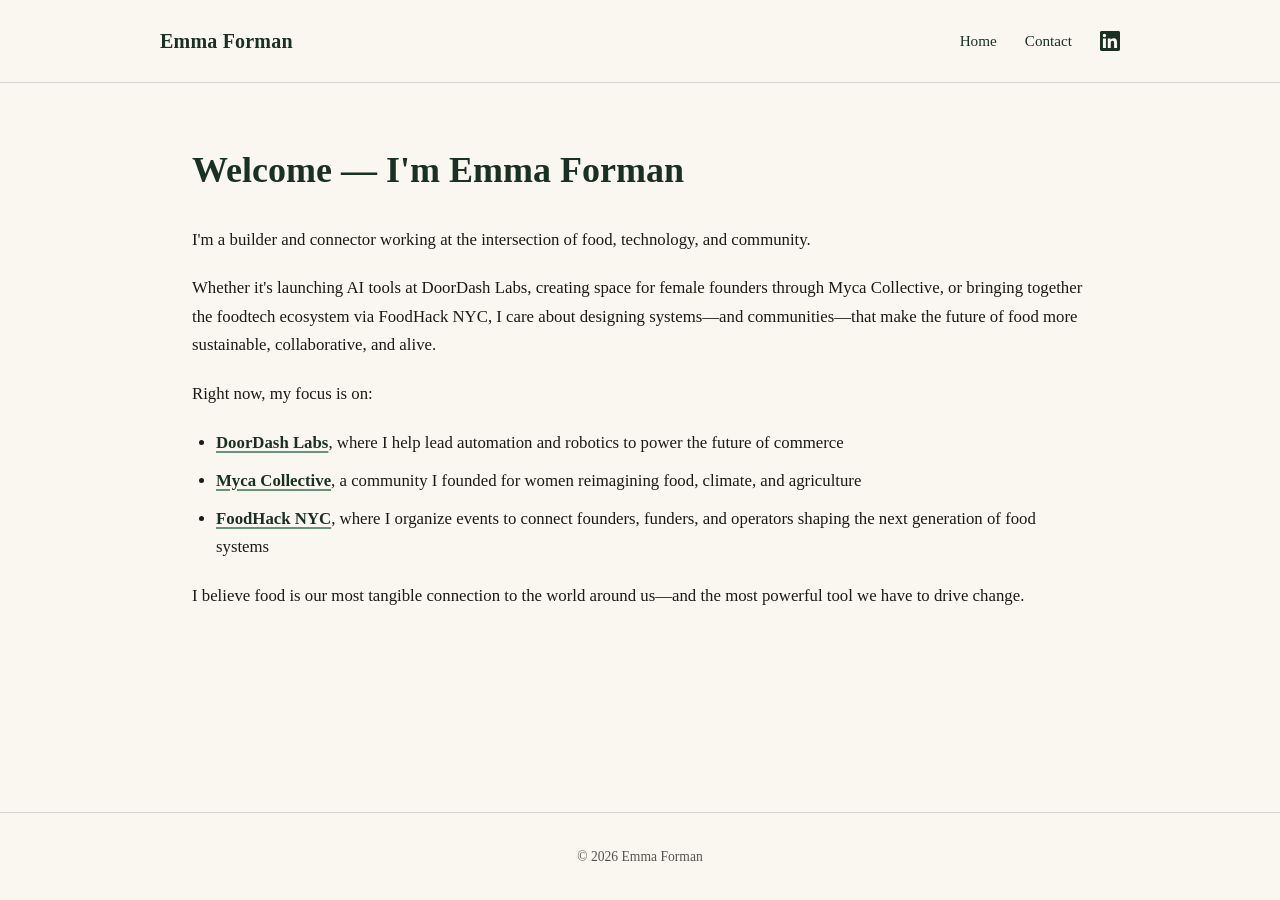
<file: index.html>
<!DOCTYPE html>
<html lang="en">
<head>
  <meta charset="UTF-8">
  <meta name="viewport" content="width=device-width, initial-scale=1.0">
  <title>Emma Forman</title>
  <link rel="stylesheet" href="style.css">
</head>
<body>
  <header>
    <div class="header-inner">
      <a href="/" class="logo">Emma Forman</a>
      <nav>
        <a href="/">Home</a>
        <a href="/contact">Contact</a>
        <a href="https://www.linkedin.com/in/emmalforman/" target="_blank" rel="noopener noreferrer" aria-label="LinkedIn">
          <svg width="20" height="20" viewBox="0 0 24 24" fill="currentColor">
            <path d="M20.447 20.452h-3.554v-5.569c0-1.328-.027-3.037-1.852-3.037-1.853 0-2.136 1.445-2.136 2.939v5.667H9.351V9h3.414v1.561h.046c.477-.9 1.637-1.85 3.37-1.85 3.601 0 4.267 2.37 4.267 5.455v6.286zM5.337 7.433a2.062 2.062 0 01-2.063-2.065 2.064 2.064 0 112.063 2.065zm1.782 13.019H3.555V9h3.564v11.452zM22.225 0H1.771C.792 0 0 .774 0 1.729v20.542C0 23.227.792 24 1.771 24h20.451C23.2 24 24 23.227 24 22.271V1.729C24 .774 23.2 0 22.222 0h.003z"/>
          </svg>
        </a>
      </nav>
    </div>
  </header>

  <main>
    <section class="hero">
      <h1>Welcome &mdash; I'm Emma Forman</h1>
    </section>

    <section class="content">
      <p>I'm a builder and connector working at the intersection of food, technology, and community.</p>

      <p>Whether it's launching AI tools at DoorDash Labs, creating space for female founders through Myca Collective, or bringing together the foodtech ecosystem via FoodHack NYC, I care about designing systems&mdash;and communities&mdash;that make the future of food more sustainable, collaborative, and alive.</p>

      <p>Right now, my focus is on:</p>

      <ul>
        <li><a href="https://labs.doordash.com/" target="_blank" rel="noopener noreferrer"><strong>DoorDash Labs</strong></a>, where I help lead automation and robotics to power the future of commerce</li>
        <li><a href="https://www.mycacollective.com/" target="_blank" rel="noopener noreferrer"><strong>Myca Collective</strong></a>, a community I founded for women reimagining food, climate, and agriculture</li>
        <li><a href="https://www.foodhack.global/" target="_blank" rel="noopener noreferrer"><strong>FoodHack NYC</strong></a>, where I organize events to connect founders, funders, and operators shaping the next generation of food systems</li>
      </ul>

      <p>I believe food is our most tangible connection to the world around us&mdash;and the most powerful tool we have to drive change.</p>
    </section>
  </main>

  <footer>
    <p>&copy; 2026 Emma Forman</p>
  </footer>

</body>
</html>
</file>
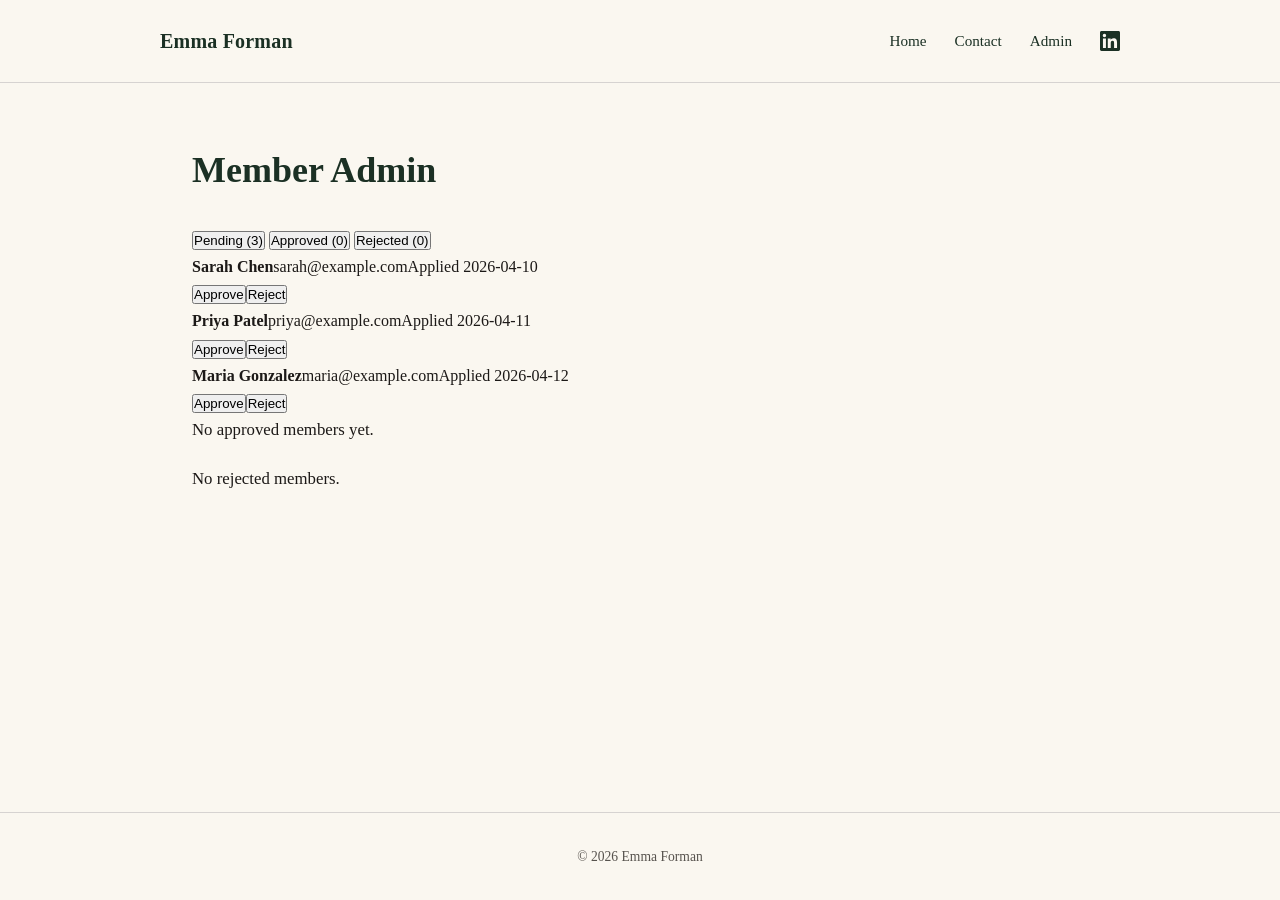
<file: admin.html>
<!DOCTYPE html>
<html lang="en">
<head>
  <meta charset="UTF-8">
  <meta name="viewport" content="width=device-width, initial-scale=1.0">
  <title>Admin — Emma Forman</title>
  <link rel="stylesheet" href="style.css">
</head>
<body>
  <header>
    <div class="header-inner">
      <a href="/" class="logo">Emma Forman</a>
      <nav>
        <a href="/">Home</a>
        <a href="/contact.html">Contact</a>
        <a href="/admin.html">Admin</a>
        <a href="https://www.linkedin.com/in/emmalforman/" target="_blank" rel="noopener noreferrer" aria-label="LinkedIn">
          <svg width="20" height="20" viewBox="0 0 24 24" fill="currentColor">
            <path d="M20.447 20.452h-3.554v-5.569c0-1.328-.027-3.037-1.852-3.037-1.853 0-2.136 1.445-2.136 2.939v5.667H9.351V9h3.414v1.561h.046c.477-.9 1.637-1.85 3.37-1.85 3.601 0 4.267 2.37 4.267 5.455v6.286zM5.337 7.433a2.062 2.062 0 01-2.063-2.065 2.064 2.064 0 112.063 2.065zm1.782 13.019H3.555V9h3.564v11.452zM22.225 0H1.771C.792 0 0 .774 0 1.729v20.542C0 23.227.792 24 1.771 24h20.451C23.2 24 24 23.227 24 22.271V1.729C24 .774 23.2 0 22.222 0h.003z"/>
          </svg>
        </a>
      </nav>
    </div>
  </header>

  <main>
    <section class="hero">
      <h1>Member Admin</h1>
    </section>

    <section class="content">
      <div class="admin-tabs">
        <button class="admin-tab active" data-tab="pending">Pending</button>
        <button class="admin-tab" data-tab="approved">Approved</button>
        <button class="admin-tab" data-tab="rejected">Rejected</button>
      </div>

      <div id="pending" class="admin-panel active">
        <p class="admin-empty" id="pending-empty" style="display:none;">No pending members.</p>
        <div id="pending-list" class="member-list"></div>
      </div>

      <div id="approved" class="admin-panel">
        <p class="admin-empty" id="approved-empty" style="display:none;">No approved members yet.</p>
        <div id="approved-list" class="member-list"></div>
      </div>

      <div id="rejected" class="admin-panel">
        <p class="admin-empty" id="rejected-empty" style="display:none;">No rejected members.</p>
        <div id="rejected-list" class="member-list"></div>
      </div>
    </section>
  </main>

  <footer>
    <p>&copy; 2026 Emma Forman</p>
  </footer>

  <script>
    var STORAGE_KEY = 'myca_members';

    var defaultMembers = [
      { id: 1, name: 'Sarah Chen', email: 'sarah@example.com', date: '2026-04-10', status: 'pending' },
      { id: 2, name: 'Priya Patel', email: 'priya@example.com', date: '2026-04-11', status: 'pending' },
      { id: 3, name: 'Maria Gonzalez', email: 'maria@example.com', date: '2026-04-12', status: 'pending' },
    ];

    function loadMembers() {
      var stored = localStorage.getItem(STORAGE_KEY);
      return stored ? JSON.parse(stored) : defaultMembers;
    }

    function saveMembers(members) {
      localStorage.setItem(STORAGE_KEY, JSON.stringify(members));
    }

    function setStatus(id, newStatus) {
      var members = loadMembers();
      for (var i = 0; i < members.length; i++) {
        if (members[i].id === id) {
          members[i].status = newStatus;
          break;
        }
      }
      saveMembers(members);
      render();
    }

    function renderCard(member, showActions) {
      var card = document.createElement('div');
      card.className = 'member-card';

      var info = document.createElement('div');
      info.className = 'member-info';
      info.innerHTML =
        '<strong>' + member.name + '</strong>' +
        '<span class="member-email">' + member.email + '</span>' +
        '<span class="member-date">Applied ' + member.date + '</span>';
      card.appendChild(info);

      var actions = document.createElement('div');
      actions.className = 'member-actions';

      if (showActions === 'pending') {
        var approveBtn = document.createElement('button');
        approveBtn.className = 'btn btn-approve';
        approveBtn.textContent = 'Approve';
        approveBtn.onclick = function () { setStatus(member.id, 'approved'); };

        var rejectBtn = document.createElement('button');
        rejectBtn.className = 'btn btn-reject';
        rejectBtn.textContent = 'Reject';
        rejectBtn.onclick = function () { setStatus(member.id, 'rejected'); };

        actions.appendChild(approveBtn);
        actions.appendChild(rejectBtn);
      } else {
        var undoBtn = document.createElement('button');
        undoBtn.className = 'btn btn-undo';
        undoBtn.textContent = 'Move to Pending';
        undoBtn.onclick = function () { setStatus(member.id, 'pending'); };
        actions.appendChild(undoBtn);
      }

      card.appendChild(actions);
      return card;
    }

    function render() {
      var members = loadMembers();
      var pending = members.filter(function (m) { return m.status === 'pending'; });
      var approved = members.filter(function (m) { return m.status === 'approved'; });
      var rejected = members.filter(function (m) { return m.status === 'rejected'; });

      var pendingList = document.getElementById('pending-list');
      var approvedList = document.getElementById('approved-list');
      var rejectedList = document.getElementById('rejected-list');

      pendingList.innerHTML = '';
      approvedList.innerHTML = '';
      rejectedList.innerHTML = '';

      pending.forEach(function (m) { pendingList.appendChild(renderCard(m, 'pending')); });
      approved.forEach(function (m) { approvedList.appendChild(renderCard(m, 'approved')); });
      rejected.forEach(function (m) { rejectedList.appendChild(renderCard(m, 'rejected')); });

      document.getElementById('pending-empty').style.display = pending.length === 0 ? 'block' : 'none';
      document.getElementById('approved-empty').style.display = approved.length === 0 ? 'block' : 'none';
      document.getElementById('rejected-empty').style.display = rejected.length === 0 ? 'block' : 'none';

      // Update tab counts
      document.querySelector('[data-tab="pending"]').textContent = 'Pending (' + pending.length + ')';
      document.querySelector('[data-tab="approved"]').textContent = 'Approved (' + approved.length + ')';
      document.querySelector('[data-tab="rejected"]').textContent = 'Rejected (' + rejected.length + ')';
    }

    // Tab switching
    document.querySelectorAll('.admin-tab').forEach(function (tab) {
      tab.addEventListener('click', function () {
        document.querySelectorAll('.admin-tab').forEach(function (t) { t.classList.remove('active'); });
        document.querySelectorAll('.admin-panel').forEach(function (p) { p.classList.remove('active'); });
        tab.classList.add('active');
        document.getElementById(tab.dataset.tab).classList.add('active');
      });
    });

    render();
  </script>
</body>
</html>
</file>
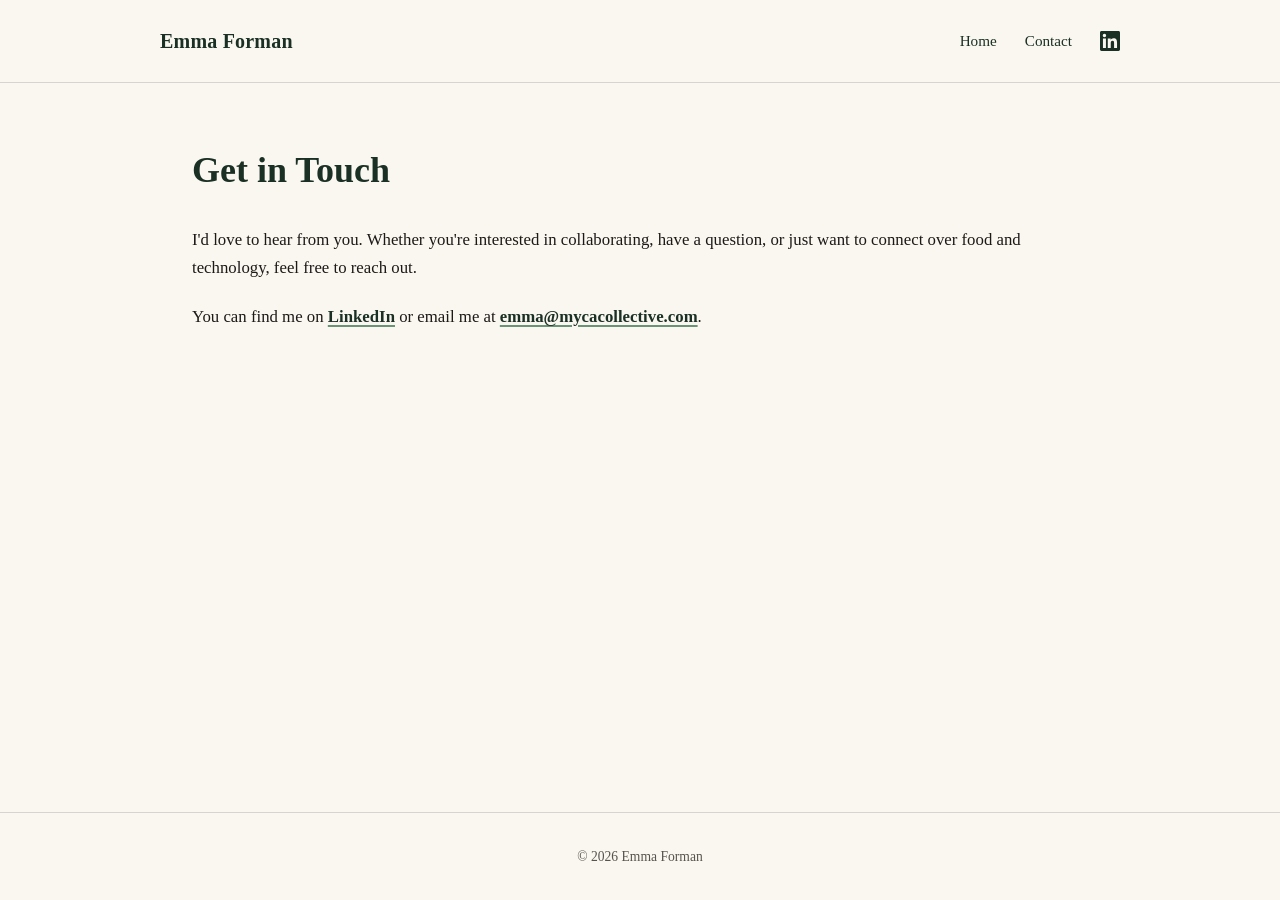
<file: contact.html>
<!DOCTYPE html>
<html lang="en">
<head>
  <meta charset="UTF-8">
  <meta name="viewport" content="width=device-width, initial-scale=1.0">
  <title>Contact — Emma Forman</title>
  <link rel="stylesheet" href="style.css">
</head>
<body>
  <header>
    <div class="header-inner">
      <a href="/" class="logo">Emma Forman</a>
      <nav>
        <a href="/">Home</a>
        <a href="/contact">Contact</a>
        <a href="https://www.linkedin.com/in/emmalforman/" target="_blank" rel="noopener noreferrer" aria-label="LinkedIn">
          <svg width="20" height="20" viewBox="0 0 24 24" fill="currentColor">
            <path d="M20.447 20.452h-3.554v-5.569c0-1.328-.027-3.037-1.852-3.037-1.853 0-2.136 1.445-2.136 2.939v5.667H9.351V9h3.414v1.561h.046c.477-.9 1.637-1.85 3.37-1.85 3.601 0 4.267 2.37 4.267 5.455v6.286zM5.337 7.433a2.062 2.062 0 01-2.063-2.065 2.064 2.064 0 112.063 2.065zm1.782 13.019H3.555V9h3.564v11.452zM22.225 0H1.771C.792 0 0 .774 0 1.729v20.542C0 23.227.792 24 1.771 24h20.451C23.2 24 24 23.227 24 22.271V1.729C24 .774 23.2 0 22.222 0h.003z"/>
          </svg>
        </a>
      </nav>
    </div>
  </header>

  <main>
    <section class="hero">
      <h1>Get in Touch</h1>
    </section>

    <section class="content">
      <p>I'd love to hear from you. Whether you're interested in collaborating, have a question, or just want to connect over food and technology, feel free to reach out.</p>

      <p>You can find me on <a href="https://www.linkedin.com/in/emmalforman/" target="_blank" rel="noopener noreferrer"><strong>LinkedIn</strong></a> or email me at <a href="mailto:emma@mycacollective.com"><strong>emma@mycacollective.com</strong></a>.</p>
    </section>
  </main>

  <footer>
    <p>&copy; 2026 Emma Forman</p>
  </footer>
</body>
</html>
</file>
<file: style.css>
/* Myca Collective color palette (from Tailwind config) */
:root {
  --forest-900: #1B3024;
  --forest-700: #2D4A37;
  --forest-400: #6A9477;
  --cream: #F5EDDA;
  --ivory: #FAF7F0;
  --ink-800: #1C1917;
  --ink-500: #57534E;
  --ink-200: #D6D3D1;
}

/* Reset */
*, *::before, *::after {
  margin: 0;
  padding: 0;
  box-sizing: border-box;
}

body {
  font-family: Georgia, 'Times New Roman', serif;
  background-color: var(--ivory);
  color: var(--ink-800);
  line-height: 1.7;
  min-height: 100vh;
  display: flex;
  flex-direction: column;
}

/* Header */
header {
  padding: 1.5rem 2rem;
  border-bottom: 1px solid var(--ink-200);
}

.header-inner {
  max-width: 960px;
  margin: 0 auto;
  display: flex;
  justify-content: space-between;
  align-items: center;
}

.logo {
  font-size: 1.25rem;
  font-weight: 700;
  color: var(--forest-900);
  text-decoration: none;
  letter-spacing: 0.01em;
}

nav {
  display: flex;
  align-items: center;
  gap: 1.75rem;
}

nav a {
  color: var(--forest-900);
  text-decoration: none;
  font-size: 0.95rem;
  transition: opacity 0.2s;
}

nav a:hover {
  opacity: 0.7;
}

nav svg {
  display: block;
}

/* Main */
main {
  flex: 1;
  max-width: 960px;
  margin: 0 auto;
  padding: 4rem 2rem;
  width: 100%;
}

.hero h1 {
  font-size: 2.25rem;
  font-weight: 700;
  margin-bottom: 2rem;
  line-height: 1.3;
  color: var(--forest-900);
}

.content p {
  font-size: 1.05rem;
  margin-bottom: 1.25rem;
  color: var(--ink-800);
}

.content ul {
  margin: 0.5rem 0 1.25rem 1.5rem;
}

.content li {
  font-size: 1.05rem;
  margin-bottom: 0.6rem;
}

.content a {
  color: var(--forest-900);
  text-decoration-color: var(--forest-400);
  text-underline-offset: 3px;
  text-decoration-thickness: 2px;
  transition: text-decoration-color 0.2s;
}

.content a:hover {
  text-decoration-color: var(--forest-900);
}

/* Footer */
footer {
  padding: 2rem;
  text-align: center;
  font-size: 0.85rem;
  color: var(--ink-500);
  border-top: 1px solid var(--ink-200);
}

/* Responsive */
@media (max-width: 640px) {
  main {
    padding: 2.5rem 1.25rem;
  }

  .hero h1 {
    font-size: 1.75rem;
  }

  header {
    padding: 1.25rem 1.25rem;
  }
}
</file>
